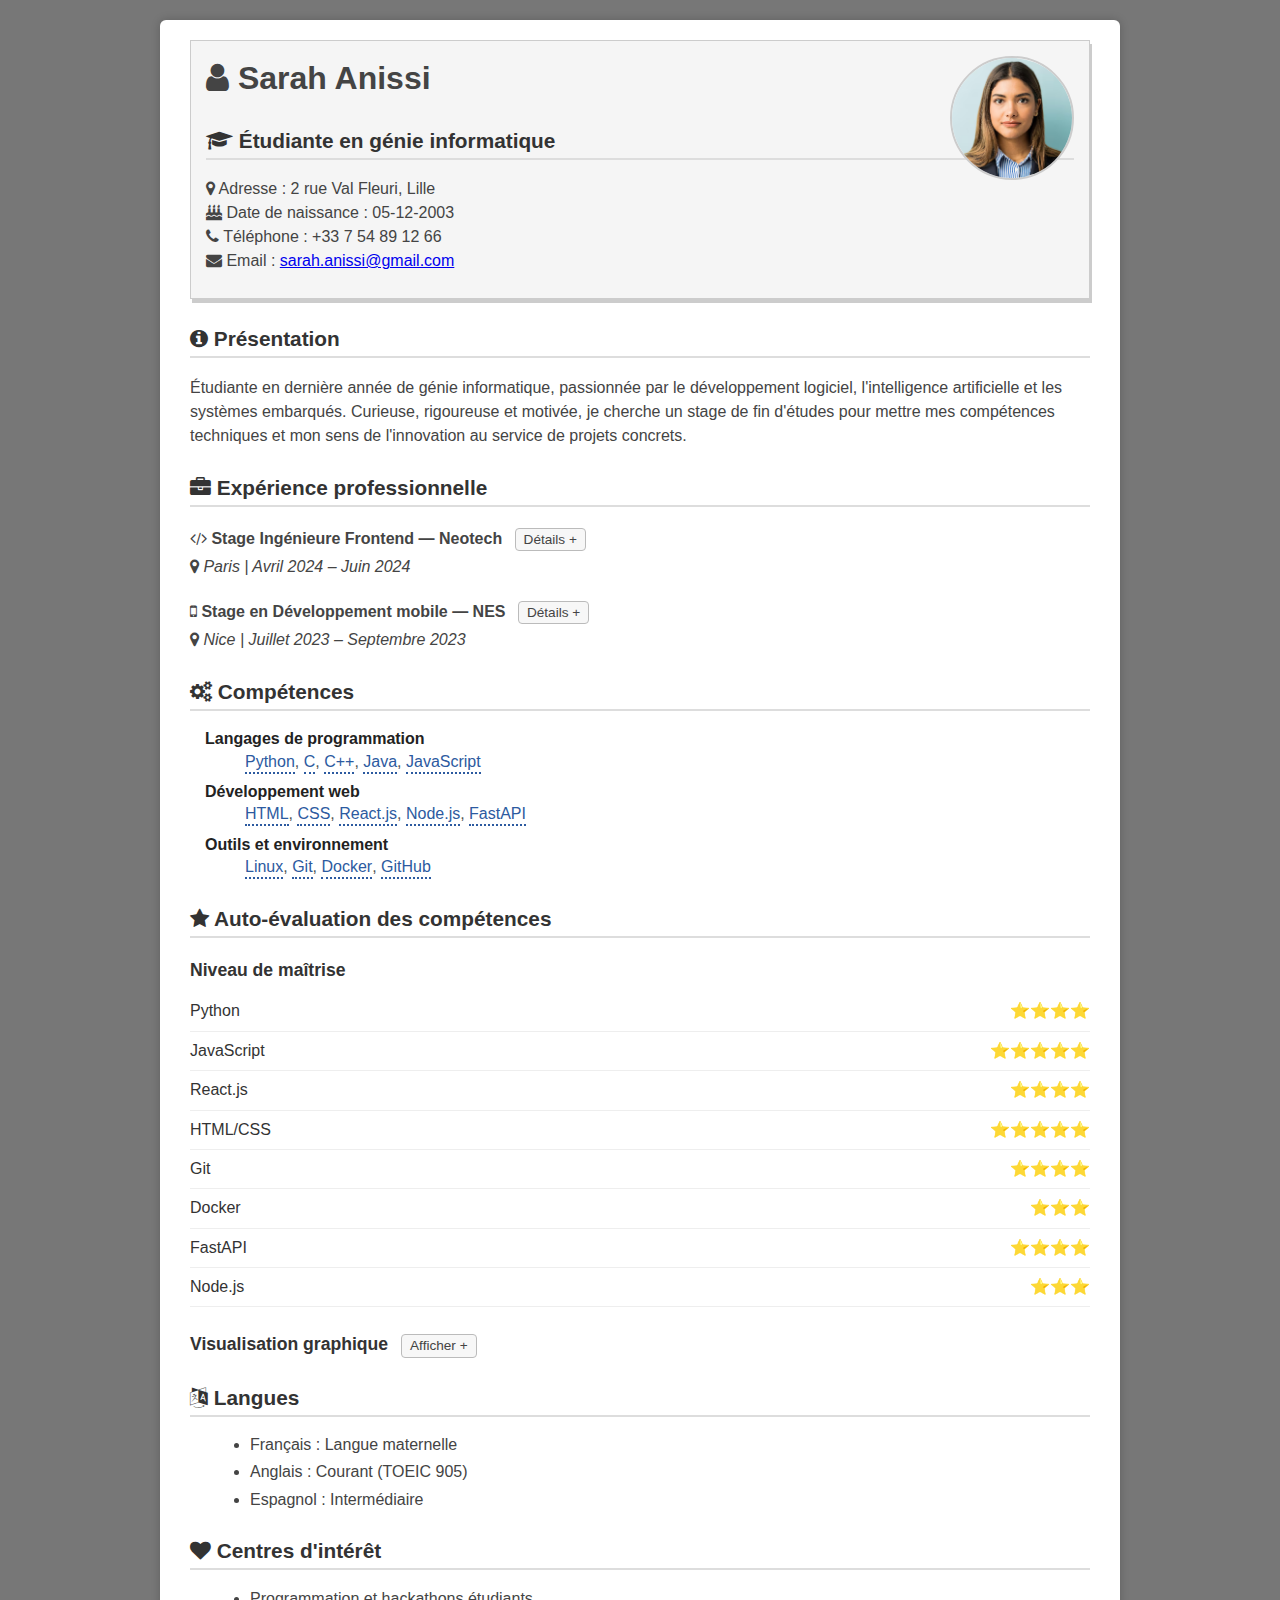
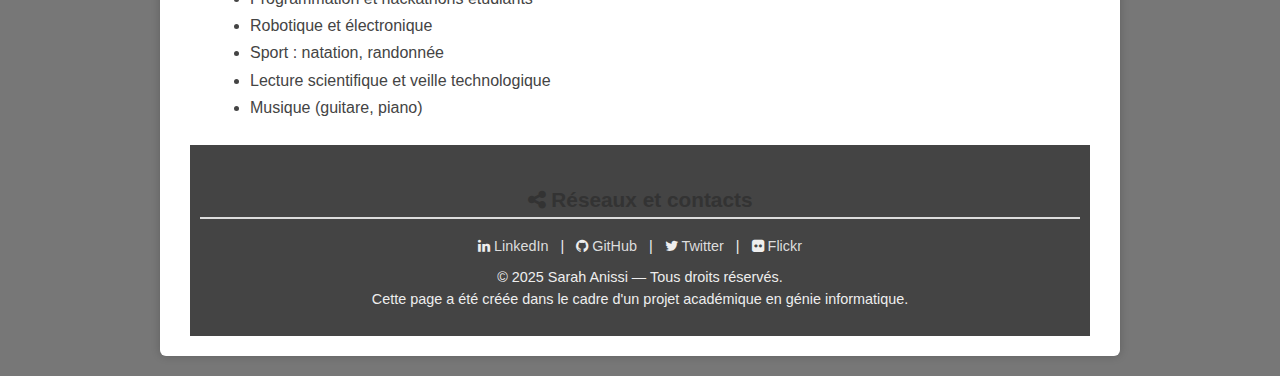
<file: index.html>
<!DOCTYPE html>
<html lang="fr">

<head>
  <meta charset="utf-8" />
  <meta http-equiv="X-UA-Compatible" content="IE=edge,chrome=1" />
  <title>Mon CV</title>
  <meta name="description" content="À propos de moi" />
  <meta name="keywords" content="web,developer,resume" />
  <meta name="author" content="Sarah Anissi" />
  <meta name="viewport" content="width=device-width, initial-scale=1" />
  <link rel="stylesheet" href="css/resume.css" />
  <link rel="stylesheet" href="https://maxcdn.bootstrapcdn.com/font-awesome/4.4.0/css/font-awesome.min.css">
  <link rel="stylesheet" href="css/responsive.css">
  <link href="https://fonts.googleapis.com/css2?family=Source+Sans+Pro:wght@400;700&display=swap" rel="stylesheet">
  <script src="js/script.js" defer></script>
</head>

<body>
  <div id="wrapper" itemscope itemtype="http://schema.org/Person" itemid="#sarah">

    <header class="page-header">
      <img src="images/photo.png" alt="Photo de Sarah Anissi" itemprop="image" />

      <h1><i class="fa fa-user"></i> <span itemprop="name">Sarah Anissi</span></h1>
      <h2><i class="fa fa-graduation-cap"></i> <span itemprop="jobTitle">Étudiante en génie informatique</span></h2>

      <p>
        <i class="fa fa-map-marker"></i> Adresse :
        <span itemprop="address" itemscope itemtype="http://schema.org/PostalAddress">
          <span itemprop="streetAddress">2 rue Val Fleuri</span>,
          <span itemprop="addressLocality">Lille</span>
        </span><br />
        <i class="fa fa-birthday-cake"></i> Date de naissance :
        <time itemprop="birthDate" datetime="2003-12-05">05-12-2003</time><br />
        <i class="fa fa-phone"></i> Téléphone : <span itemprop="telephone">+33 7 54 89 12 66</span><br />
        <i class="fa fa-envelope"></i> Email :
        <a href="mailto:sarah.anissi@gmail.com" itemprop="email">sarah.anissi@gmail.com</a>
      </p>
    </header>

    <article class="section">
      <h2><i class="fa fa-info-circle"></i> Présentation</h2>
      <p itemprop="description">
        Étudiante en dernière année de génie informatique, passionnée par le
        développement logiciel, l'intelligence artificielle et les systèmes
        embarqués. Curieuse, rigoureuse et motivée, je cherche un stage de fin
        d'études pour mettre mes compétences techniques et mon sens de
        l'innovation au service de projets concrets.
      </p>
    </article>

    <article class="section" id="xp">
      <h2><i class="fa fa-briefcase"></i> Expérience professionnelle</h2>

      <h4 class="xp">
        <i class="fa fa-code"></i> Stage Ingénieure Frontend — <span itemprop="worksFor">Neotech</span>
        <button class="btn-details" aria-expanded="false" aria-controls="det-neotech">Détails +</button>
      </h4>
      <p><em><i class="fa fa-map-marker"></i> Paris | Avril 2024 – Juin 2024</em></p>
      <div id="det-neotech" class="details" hidden>
        <ul>
          <li>Conception et développement d'une application web interne (React + FastAPI).</li>
          <li>Implémentation d'un système de gestion des utilisateurs avec authentification sécurisée.</li>
          <li>Rédaction de la documentation technique et mise en place de tests unitaires.</li>
        </ul>
      </div>

      <h4 class="xp">
        <i class="fa fa-mobile"></i> Stage en Développement mobile — NES
        <button class="btn-details" aria-expanded="false" aria-controls="det-nes">Détails +</button>
      </h4>
      <p><em><i class="fa fa-map-marker"></i> Nice | Juillet 2023 – Septembre 2023</em></p>
      <div id="det-nes" class="details" hidden>
        <ul>
          <li>Développement d'une application Android collaborative pour la gestion de projets étudiants.</li>
          <li>Utilisation de Firebase pour la base de données en temps réel et l'authentification Google.</li>
        </ul>
      </div>
    </article>

    <article class="section">
      <h2><i class="fa fa-cogs"></i> Compétences</h2>
      <dl>
        <dt>Langages de programmation</dt>
        <dd>
          <span class="skill" data-info="Langage polyvalent pour le web et la data science">Python</span>, 
          <span class="skill" data-info="Langage bas niveau pour systèmes embarqués">C</span>, 
          <span class="skill" data-info="Extension orientée objet de C">C++</span>, 
          <span class="skill" data-info="Langage pour applications Android et entreprise">Java</span>, 
          <span class="skill" data-info="Langage essentiel pour le développement web">JavaScript</span>
        </dd>

        <dt>Développement web</dt>
        <dd>
          <span class="skill" data-info="Langage de balisage pour structurer les pages web">HTML</span>, 
          <span class="skill" data-info="Langage pour la mise en forme et le design">CSS</span>, 
          <span class="skill" data-info="Bibliothèque JavaScript pour interfaces interactives">React.js</span>, 
          <span class="skill" data-info="JavaScript côté serveur">Node.js</span>, 
          <span class="skill" data-info="Framework Python pour créer des APIs">FastAPI</span>
        </dd>

        <dt>Outils et environnement</dt>
        <dd>
          <span class="skill" data-info="Système d'exploitation open-source">Linux</span>, 
          <span class="skill" data-info="Système de contrôle de version">Git</span>, 
          <span class="skill" data-info="Plateforme de conteneurisation">Docker</span>, 
          <span class="skill" data-info="Plateforme d'hébergement de code">GitHub</span>
        </dd>
      </dl>
    </article>

    <article class="section">
      <h2><i class="fa fa-star"></i> Auto-évaluation des compétences</h2>
      
      <h3>Niveau de maîtrise</h3>
      <div id="skills-rating"></div>

      <h3>Visualisation graphique
        <button class="btn-details" aria-expanded="false" aria-controls="chart-container">Afficher +</button>
      </h3>
      <div id="chart-container" class="details" hidden>
        <canvas id="skills-chart" width="600" height="280"></canvas>
      </div>
    </article>

    <article class="section">
      <h2><i class="fa fa-language"></i> Langues</h2>
      <ul>
        <li>Français : Langue maternelle</li>
        <li>Anglais : Courant (TOEIC 905)</li>
        <li>Espagnol : Intermédiaire</li>
      </ul>
    </article>

    <article class="section">
      <h2><i class="fa fa-heart"></i> Centres d'intérêt</h2>
      <ul>
        <li>Programmation et hackathons étudiants</li>
        <li>Robotique et électronique</li>
        <li>Sport : natation, randonnée</li>
        <li>Lecture scientifique et veille technologique</li>
        <li>Musique (guitare, piano)</li>
      </ul>
    </article>

    <footer>
      <h2><i class="fa fa-share-alt"></i> Réseaux et contacts</h2>
      <p>
        <i class="fa fa-linkedin"></i>
        <a href="https://www.linkedin.com/in/sarah-anissi" target="_blank" rel="noopener noreferrer"
          itemprop="sameAs">LinkedIn</a>
        &nbsp; | &nbsp;
        <i class="fa fa-github"></i>
        <a href="https://github.com/sarah-anissi" target="_blank" rel="noopener noreferrer" itemprop="sameAs">GitHub</a>
        &nbsp; | &nbsp;
        <i class="fa fa-twitter"></i>
        <a href="https://twitter.com/sarah_anissi" target="_blank" rel="noopener noreferrer"
          itemprop="sameAs">Twitter</a>
        &nbsp; | &nbsp;
        <i class="fa fa-flickr"></i>
        <a href="https://www.flickr.com/photos/sarah-anissi" target="_blank" rel="noopener noreferrer"
          itemprop="sameAs">Flickr</a>
      </p>
      <p>
        © 2025 <span itemprop="name">Sarah Anissi</span> — Tous droits réservés.<br />
        Cette page a été créée dans le cadre d'un projet académique en génie informatique.
      </p>
    </footer>
  </div>

  <div id="tooltip"></div>

</body>
</html>
</file>
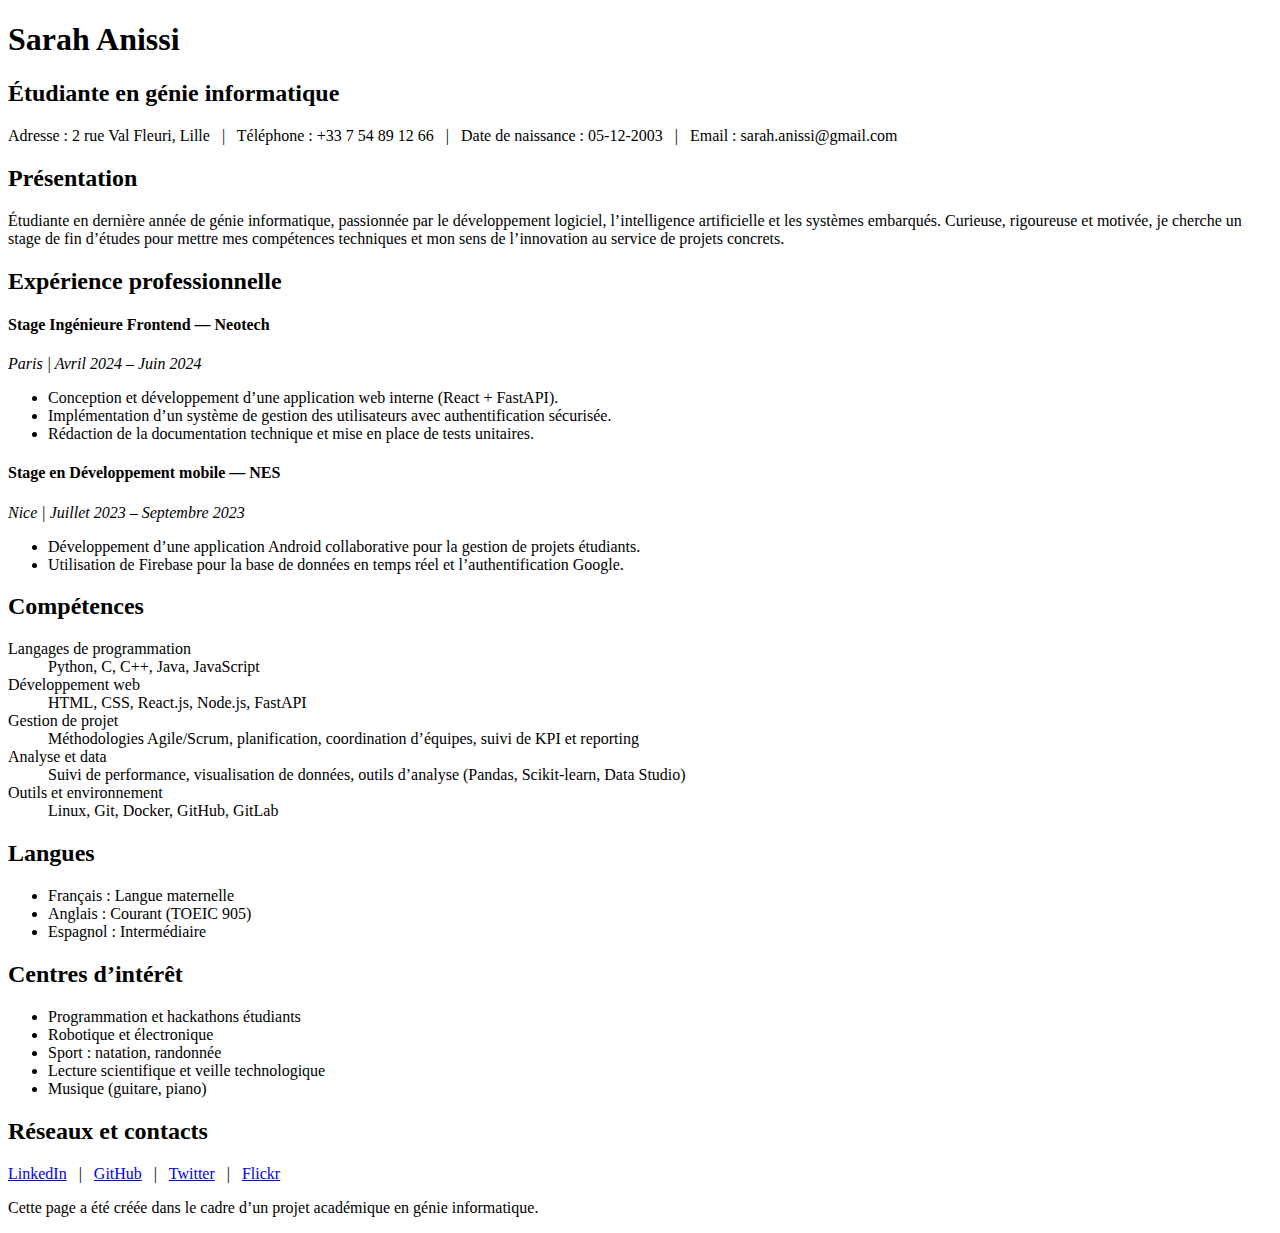
<file: ubo-resume.html>
<!DOCTYPE html>
<html lang="fr">
<head>
  <meta charset="utf-8" />
  <meta http-equiv="X-UA-Compatible" content="IE=edge,chrome=1" />
  <title>Mon CV</title>
  <meta name="description" content="À propos de moi" />
  <meta name="keywords" content="web,developer,resume" />
  <meta name="author" content="Sarah Anissi" />
  <meta name="viewport" content="width=device-width, initial-scale=1" />
</head>

<body>
  <header>
    <h1>Sarah Anissi</h1>
    <h2>Étudiante en génie informatique</h2>
    <p>
      Adresse : 2 rue Val Fleuri, Lille &nbsp; | &nbsp;
      Téléphone : +33 7 54 89 12 66 &nbsp; | &nbsp;
      Date de naissance : 05-12-2003 &nbsp; | &nbsp;
      Email : sarah.anissi@gmail.com
    </p>
  </header>

  <div id="wrapper">


    <article class="section">
      <h2>Présentation</h2>
      <p>
        Étudiante en dernière année de génie informatique, passionnée par le développement logiciel,
        l’intelligence artificielle et les systèmes embarqués. Curieuse, rigoureuse et motivée,
        je cherche un stage de fin d’études pour mettre mes compétences techniques et mon sens
        de l’innovation au service de projets concrets.
      </p>
    </article>

   
    <article class="section">
      <h2>Expérience professionnelle</h2>

      <h4>Stage Ingénieure Frontend — Neotech</h4>
      <p><em>Paris | Avril 2024 – Juin 2024</em></p>
      <ul>
        <li>Conception et développement d’une application web interne (React + FastAPI).</li>
        <li>Implémentation d’un système de gestion des utilisateurs avec authentification sécurisée.</li>
        <li>Rédaction de la documentation technique et mise en place de tests unitaires.</li>
      </ul>

      <h4>Stage en Développement mobile — NES</h4>
      <p><em>Nice | Juillet 2023 – Septembre 2023</em></p>
      <ul>
        <li>Développement d’une application Android collaborative pour la gestion de projets étudiants.</li>
        <li>Utilisation de Firebase pour la base de données en temps réel et l’authentification Google.</li>
      </ul>
    </article>

    <article class="section">
      <h2>Compétences</h2>

      <dl>
        <dt>Langages de programmation</dt>
        <dd>Python, C, C++, Java, JavaScript</dd>

        <dt>Développement web</dt>
        <dd>HTML, CSS, React.js, Node.js, FastAPI</dd>

        <dt>Gestion de projet</dt>
        <dd>Méthodologies Agile/Scrum, planification, coordination d’équipes, suivi de KPI et reporting</dd>

        <dt>Analyse et data</dt>
        <dd>Suivi de performance, visualisation de données, outils d’analyse (Pandas, Scikit-learn, Data Studio)</dd>

        <dt>Outils et environnement</dt>
        <dd>Linux, Git, Docker, GitHub, GitLab</dd>
      </dl>
    </article>

    <article class="section">
      <h2>Langues</h2>
      <ul>
        <li>Français : Langue maternelle</li>
        <li>Anglais : Courant (TOEIC 905)</li>
        <li>Espagnol : Intermédiaire</li>
      </ul>
    </article>

    <article class="section">
      <h2>Centres d’intérêt</h2>
      <ul>
        <li>Programmation et hackathons étudiants</li>
        <li>Robotique et électronique</li>
        <li>Sport : natation, randonnée</li>
        <li>Lecture scientifique et veille technologique</li>
        <li>Musique (guitare, piano)</li>
      </ul>
    </article>

  </div>
</body>
<footer>
    <h2>Réseaux et contacts</h2>
    <p>
       <a href="https://www.linkedin.com/in/sarah-anissi" target="_blank">LinkedIn</a> &nbsp; | &nbsp;
       <a href="https://github.com/sarah-anissi" target="_blank">GitHub</a> &nbsp; | &nbsp;
       <a href="https://twitter.com/sarah_anissi" target="_blank">Twitter</a> &nbsp; | &nbsp;
       <a href="https://www.flickr.com/photos/sarah-anissi" target="_blank">Flickr</a>
    </p>
    <p>
      Cette page a été créée dans le cadre d’un projet académique en génie informatique.
    </p>
  </footer>
</html>
</file>
<file: css/resume.css>
html, button, input, select, textarea {
  color: #444;
}

html {
  font-size: 1em;
  line-height: 1.4;
  font-family: "source-sans-pro", Arial, sans-serif;
}

body {
  background: #777;
  margin: 0;
}

#wrapper {
  max-width: 900px;
  min-width: 320px;
  margin: 20px auto;
  background: #fff;
  padding: 20px 30px;
  border-radius: 6px;
  box-shadow: 0 0 10px rgba(0,0,0,0.2);
}

.page-header {
  border: 1px solid #ccc;
  box-shadow: 2px 4px rgba(0, 0, 0, 0.2);
  padding: 15px;
  background-color: #f5f5f5;
}

.page-header img {
  float: right;
  width: 120px;
  height: 120px;
  border-radius: 50%;
  object-fit: cover;
  margin-left: 10px;
  border: 2px solid #ccc;
}

h1 {
  font-family: "source-sans-pro", sans-serif;
  font-size: 2rem;
  margin: 0;
}

h2 {
  color: #333;
  font-size: 1.3rem;
  border-bottom: 2px solid #ddd;
  padding-bottom: 3px;
  margin-top: 25px;
}

h3 {
  color: #333;
  font-size: 1.1rem;
  margin-top: 20px;
  margin-bottom: 10px;
}

h4 {
  margin-bottom: 4px;
  color: #444;
}

p {
  margin-top: 0;
  margin-bottom: 10px;
  line-height: 1.5;
}

ul {
  margin: 5px 0 15px 20px;
}

li {
  margin-bottom: 5px;
}

dl {
  margin-left: 15px;
}

dt {
  font-weight: bold;
  color: #222;
}

dd {
  margin-bottom: 8px;
  color: #555;
}

footer {
  text-align: center;
  color: #eee;
  background: #444;
  padding: 15px 10px;
  font-size: 0.9rem;
  line-height: 1.4;
  margin-top: 25px;
}

footer a {
  color: #ddd;
  text-decoration: none;
}

footer a:hover {
  color: #fff;
  text-decoration: underline;
}

.btn-details {
  margin-left: .5rem;
  font-size: .85rem;
  padding: .2rem .5rem;
  border: 1px solid #bbb;
  border-radius: 4px;
  background: #f7f7f7;
  cursor: pointer;
}

.btn-details:hover {
  background: #eee;
}

.details {
  overflow: hidden;
  transition: height .25s ease, opacity .25s ease, transform .25s ease;
  transform-origin: top;
}

.details > * {
  transform: scale(0.95);
  opacity: 0;
  transition: transform .4s ease, opacity .4s ease;
}

.details:not([hidden]) > * {
  transform: scale(1);
  opacity: 1;
}

.skill {
  color: #2c5aa0;
  font-weight: 500;
  cursor: help;
  border-bottom: 2px dotted #2c5aa0;
  padding-bottom: 2px;
}

.skill:hover {
  color: #1a3d73;
  border-bottom: 2px solid #1a3d73;
}

#tooltip {
  position: fixed;
  background: #333;
  color: white;
  padding: 10px 15px;
  border-radius: 5px;
  font-size: 14px;
  max-width: 250px;
  display: none;
  z-index: 9999;
  box-shadow: 0 2px 8px rgba(0,0,0,0.3);
}

#tooltip.show {
  display: block;
}

#skills-rating {
  margin-bottom: 25px;
}

.skill-rating-item {
  display: flex;
  justify-content: space-between;
  padding: 8px 0;
  border-bottom: 1px solid #eee;
}

.skill-rating-item .skill-name {
  font-weight: 500;
  color: #333;
}

.skill-rating-item .stars {
  color: #ffd700;
}

#skills-chart {
  display: block;
  margin: 20px auto;
  border: 1px solid #ddd;
  max-width: 100%;
  height: auto;
}
</file>
<file: css/responsive.css>
@media only screen and (max-width: 740px) {
    body { background: #f77; }
  }


@media only screen and (max-width: 570px) {
  body { background: #7f7; }
}

@media only screen and (max-width: 480px) {
  body { background: #77f; }

  #wrapper { min-width: 0; margin: 8px; padding: 12px; width: 100%; }

  .page-header img {
    float: none;
    display: block;
    margin: 0 auto 8px;
    width: 88px; height: 88px;
  }
}

@media only screen and (max-width: 480px) {
  h1, h2 { text-align: center; }
}
</file>
